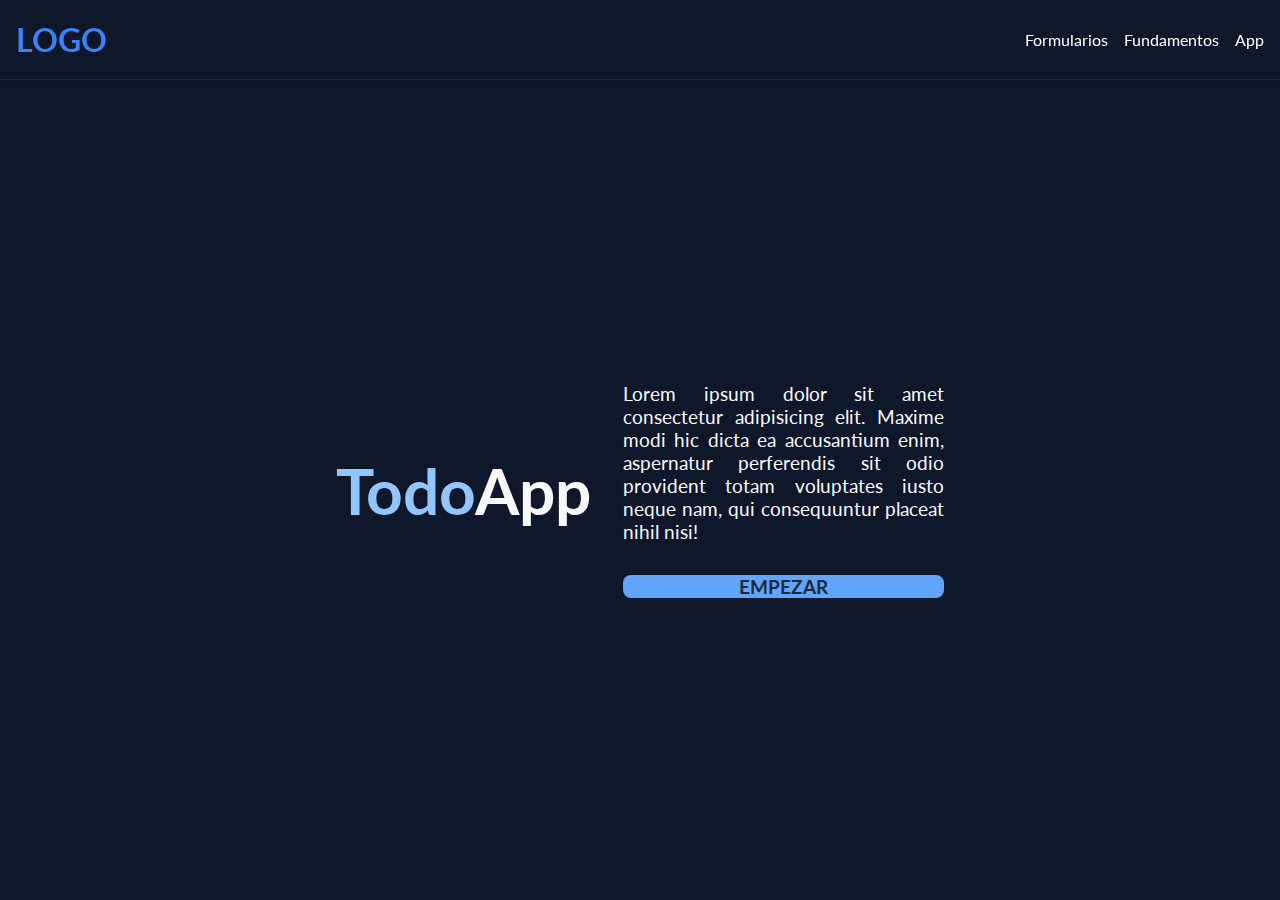
<file: index.html>
<!DOCTYPE html>
<html lang="en">
<head>
    <meta charset="UTF-8">
    <meta http-equiv="X-UA-Compatible" content="IE=edge">
    <meta name="viewport" content="width=device-width, initial-scale=1.0">
    <title>Document</title>
    <link rel="stylesheet" href="index.css">
    <link rel="preconnect" href="https://fonts.googleapis.com">
<link rel="preconnect" href="https://fonts.gstatic.com" crossorigin>
<link href="https://fonts.googleapis.com/css2?family=Lato:wght@400;700&display=swap" rel="stylesheet">
</head>
<body>
    <nav id="navbar">
        <!-- <a id="Logo" href="index.html">Logo</a> -->
        <h3 id="Logo">Logo</h3>
        <svg xmlns="http://www.w3.org/2000/svg" fill="none" viewBox="0 0 24 24" stroke-width="1.5" stroke="currentColor" class="bars-icon">
            <path stroke-linecap="round" stroke-linejoin="round" d="M3.75 6.75h16.5M3.75 12h16.5m-16.5 5.25h16.5" />
          </svg>
          <div id="links-container">
            <a class="Link" href="Formularios/" target="_blank" rel="noopener noreferrer">Formularios</a>
            <a class="Link" href="Fundamentos/" target="_blank" rel="noopener noreferrer">Fundamentos</a>
            <a class="Link" href="App/">App</a>
          </div>
    </nav>

    <main id="main-container">
        <h1 id="main-tittle"><span id="tittle-accent">Todo</span>App</h1>
        <div id="main-desc-container">
            <p id="main-description">Lorem ipsum dolor sit amet consectetur adipisicing elit. Maxime modi hic dicta ea accusantium enim, aspernatur perferendis sit odio provident totam voluptates iusto neque nam, qui consequuntur placeat nihil nisi!</p>
            <a id="main-link" href="App/">Empezar</a>
        </div>
    </main>
</body>
</html>
</file>
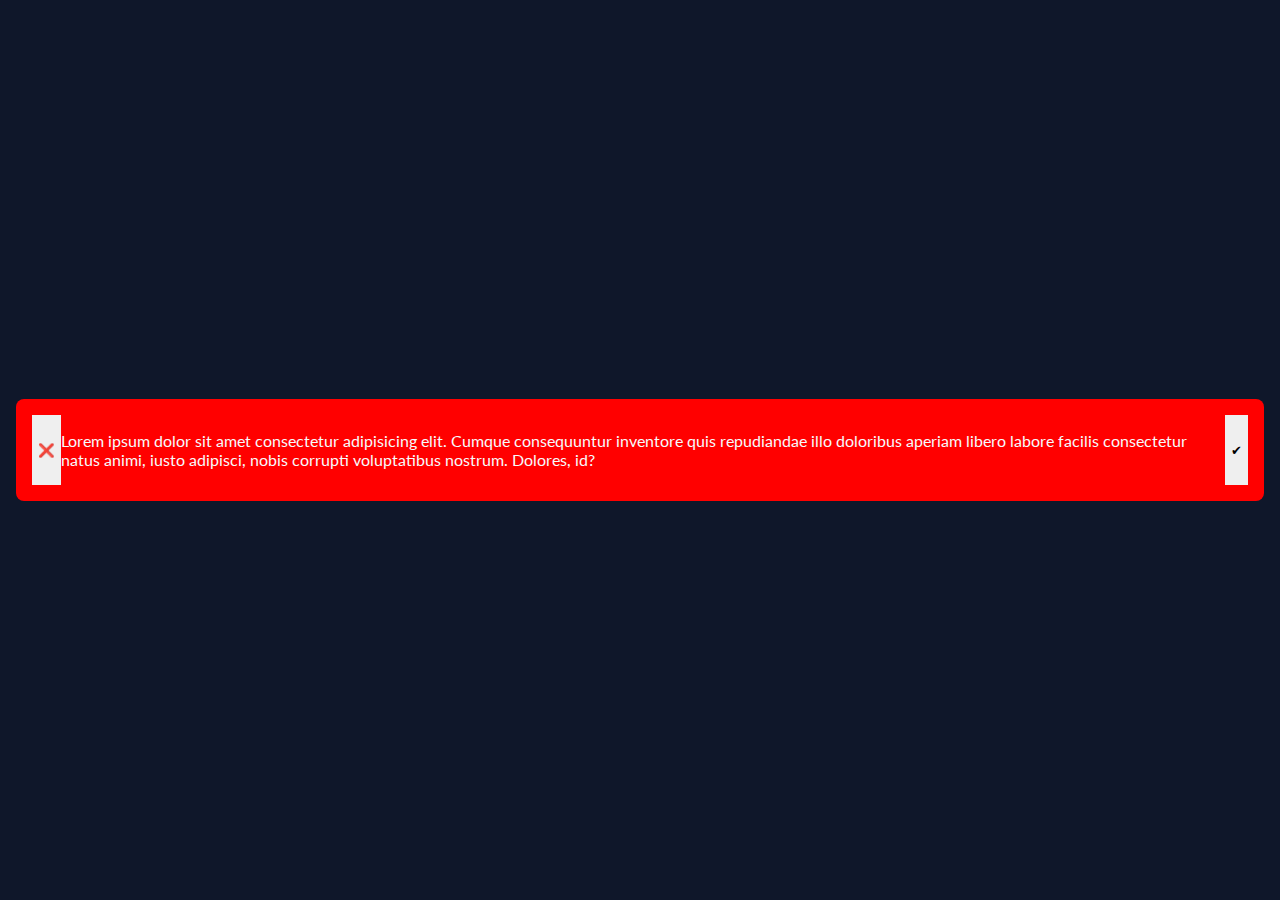
<file: App/index.html>
<!DOCTYPE html>
<html lang="en">
<head>
    <meta charset="UTF-8">
    <meta http-equiv="X-UA-Compatible" content="IE=edge">
    <meta name="viewport" content="width=device-width, initial-scale=1.0">
    <title>App</title>
    <link rel="preconnect" href="https://fonts.googleapis.com">
    <link rel="preconnect" href="https://fonts.gstatic.com" crossorigin>
    <link href="https://fonts.googleapis.com/css2?family=Lato:wght@400;700&display=swap" rel="stylesheet">
    <link rel="stylesheet" href="index.css">
</head>
<body>
 <ul>
    <li class="task">
        <button class="delete-btn">❌</button>
        <p class="text">Lorem ipsum dolor sit amet consectetur adipisicing elit. Cumque consequuntur inventore quis repudiandae illo doloribus aperiam libero labore facilis consectetur natus animi, iusto adipisci, nobis corrupti voluptatibus nostrum. Dolores, id?</p>
        <button class="check-btn">✔</button>
    </li>
 </ul>
</body>
</html>
</file>
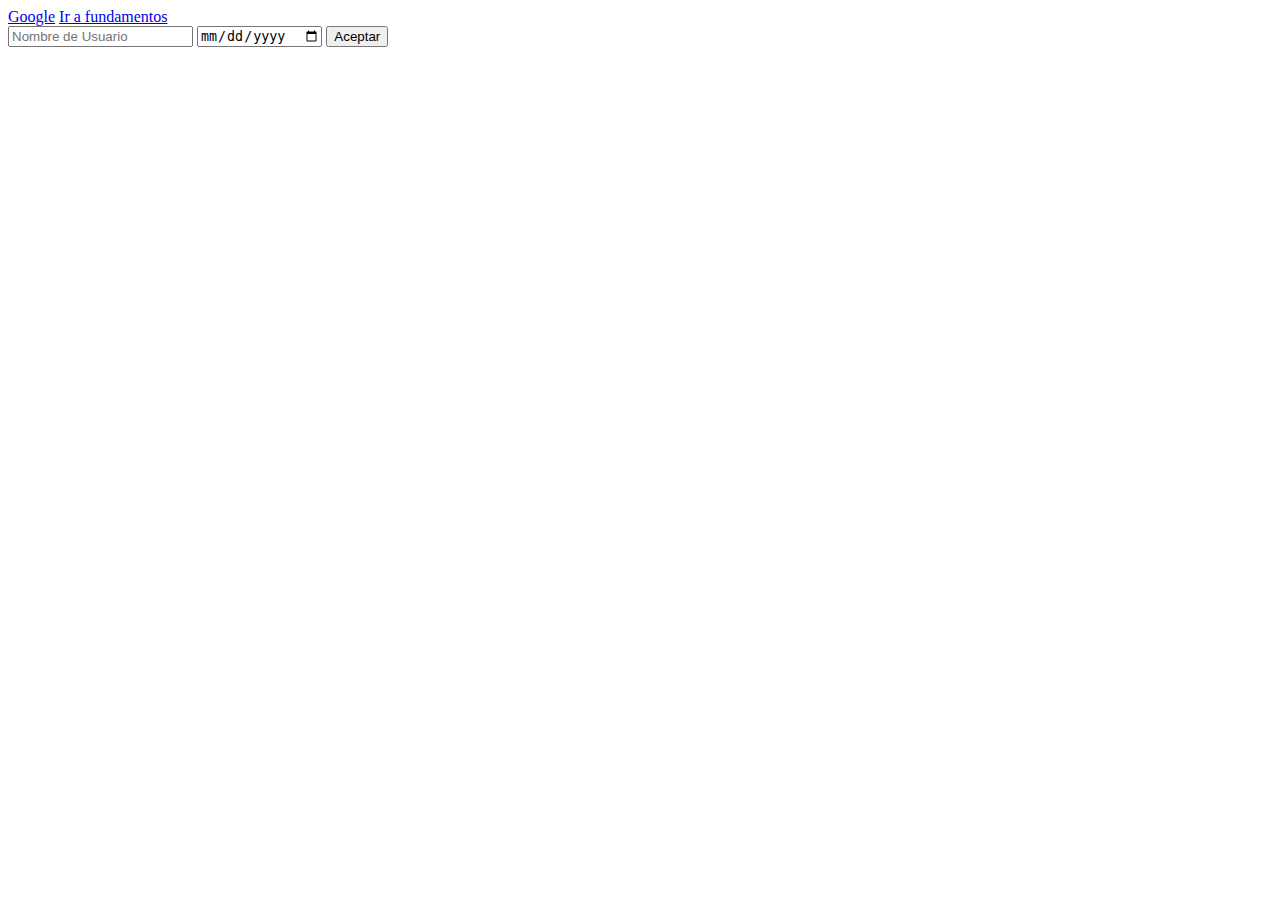
<file: Formularios/index.html>
<!DOCTYPE html>
<html lang="en">
<head>
    <meta charset="UTF-8">
    <meta http-equiv="X-UA-Compatible" content="IE=edge">
    <meta name="viewport" content="width=device-width, initial-scale=1.0">
    <title>Document</title>
</head>
<body>
    <!-- Links -->
<a href="https://www.google.co.ve/?hl=es" target="_blank" rel="noopener noreferrer">Google</a>
<a href="../Fundamentos/fundamentos.html">Ir a fundamentos</a>

<!-- formularios -->
<form >
    <input type="text" placeholder="Nombre de Usuario" required>
    <input type="date" required>
    <button>Aceptar</button>
</form>

</body>
</html>
</file>
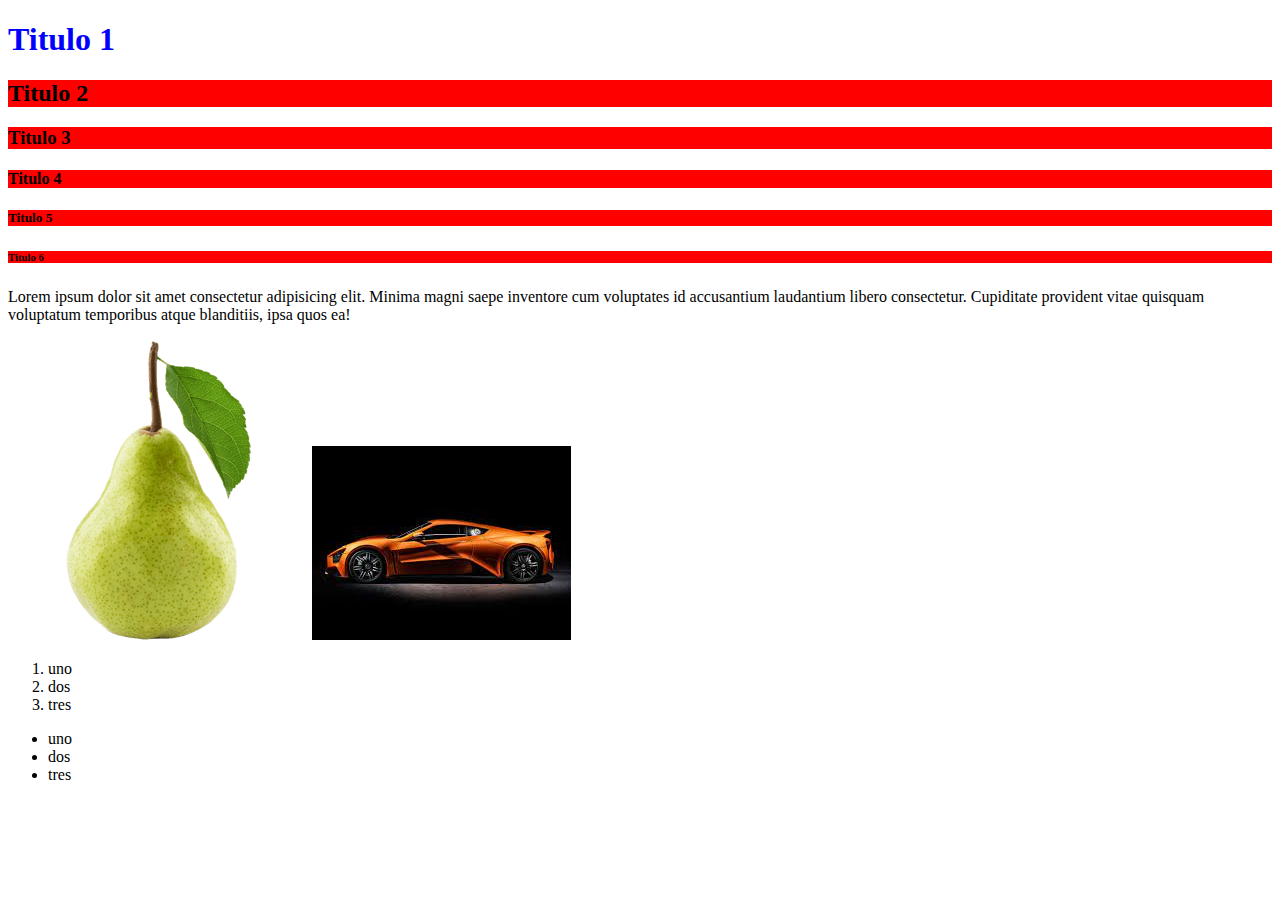
<file: Fundamentos/index.html>
<!DOCTYPE html>
<html lang="es">
<head>
    <meta charset="UTF-8">
    <meta http-equiv="X-UA-Compatible" content="IE=edge">
    <meta name="viewport" content="width=, initial-scale=1.0">
    <title>Clases</title>
    <link rel="stylesheet" href="index.css">
</head>
<body>
    <!-- Titulos -->
    <h1 id="tittle" class="green brown">Titulo 1</h1>
    <h2 class="subtittle">Titulo 2</h2>
    <h3 class="subtittle">Titulo 3</h3>
    <h4 class="subtittle">Titulo 4</h4>
    <h5 class="subtittle">Titulo 5</h5>
    <h6 class="subtittle">Titulo 6</h6>

    <!-- parrafo o texto -->
    <p>Lorem ipsum dolor sit amet consectetur adipisicing elit. Minima magni saepe inventore cum voluptates id accusantium laudantium libero consectetur. Cupiditate provident vitae quisquam voluptatum temporibus atque blanditiis, ipsa quos ea!</p>
    <!-- imagenes -->
    <img src="../img/580b57fcd9996e24bc43c17d.png" alt="">
    <img src="[data-uri]" alt="">
   
    <!-- listas -->
    <ol>
        <li>uno</li>
        <li>dos</li>
        <li>tres</li>
    </ol>
    <ul>
        <li>uno</li>
        <li>dos</li>
        <li>tres</li>
    </ul>
</body>
</html>
</file>
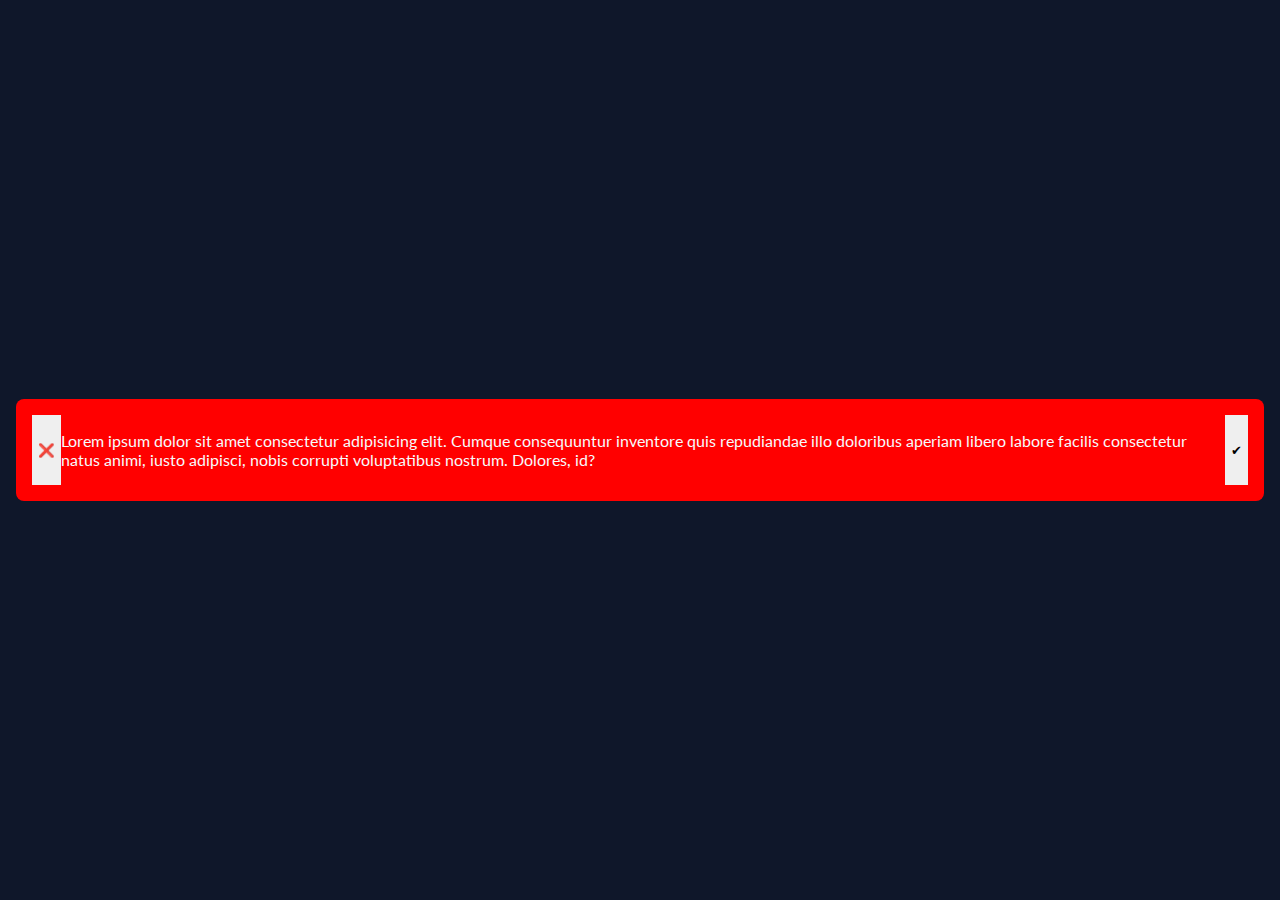
<file: App/App.html>
<!DOCTYPE html>
<html lang="en">
<head>
    <meta charset="UTF-8">
    <meta http-equiv="X-UA-Compatible" content="IE=edge">
    <meta name="viewport" content="width=device-width, initial-scale=1.0">
    <title>App</title>
    <link rel="preconnect" href="https://fonts.googleapis.com">
    <link rel="preconnect" href="https://fonts.gstatic.com" crossorigin>
    <link href="https://fonts.googleapis.com/css2?family=Lato:wght@400;700&display=swap" rel="stylesheet">
    <link rel="stylesheet" href="App.css">
</head>
<body>
 <ul>
    <li class="task">
        <button class="delete-btn">❌</button>
        <p class="text">Lorem ipsum dolor sit amet consectetur adipisicing elit. Cumque consequuntur inventore quis repudiandae illo doloribus aperiam libero labore facilis consectetur natus animi, iusto adipisci, nobis corrupti voluptatibus nostrum. Dolores, id?</p>
        <button class="check-btn">✔</button>
    </li>
 </ul>
</body>
</html>
</file>
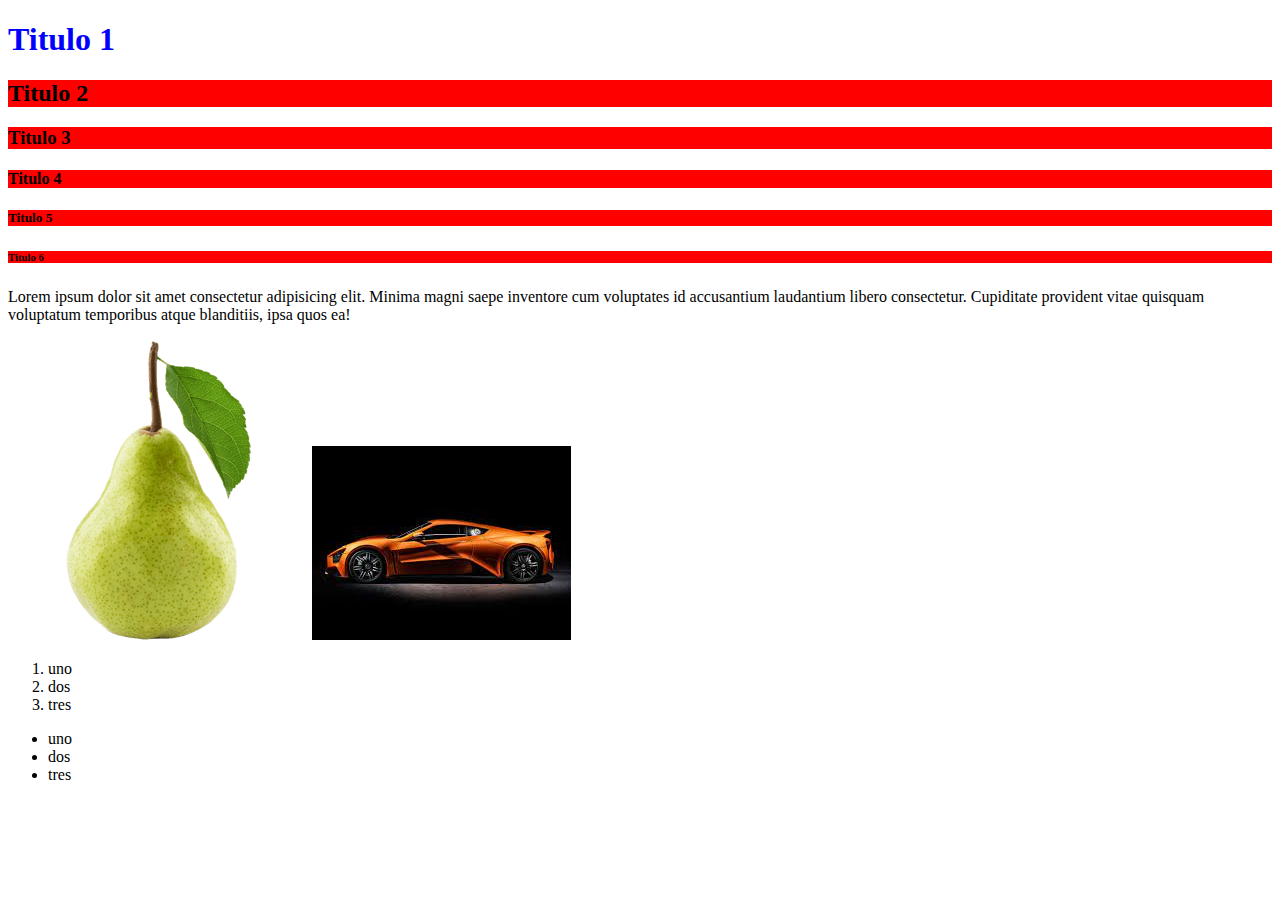
<file: Fundamentos/fundamentos.html>
<!DOCTYPE html>
<html lang="es">
<head>
    <meta charset="UTF-8">
    <meta http-equiv="X-UA-Compatible" content="IE=edge">
    <meta name="viewport" content="width=, initial-scale=1.0">
    <title>Clases</title>
    <link rel="stylesheet" href="fundamentos.css">
</head>
<body>
    <!-- Titulos -->
    <h1 id="tittle" class="green brown">Titulo 1</h1>
    <h2 class="subtittle">Titulo 2</h2>
    <h3 class="subtittle">Titulo 3</h3>
    <h4 class="subtittle">Titulo 4</h4>
    <h5 class="subtittle">Titulo 5</h5>
    <h6 class="subtittle">Titulo 6</h6>

    <!-- parrafo o texto -->
    <p>Lorem ipsum dolor sit amet consectetur adipisicing elit. Minima magni saepe inventore cum voluptates id accusantium laudantium libero consectetur. Cupiditate provident vitae quisquam voluptatum temporibus atque blanditiis, ipsa quos ea!</p>
    <!-- imagenes -->
    <img src="../img/580b57fcd9996e24bc43c17d.png" alt="">
    <img src="[data-uri]" alt="">
   
    <!-- listas -->
    <ol>
        <li>uno</li>
        <li>dos</li>
        <li>tres</li>
    </ol>
    <ul>
        <li>uno</li>
        <li>dos</li>
        <li>tres</li>
    </ul>
</body>
</html>
</file>
<file: index.css>
/* codigo importante para logos */
*,
::before,
::after {
    box-sizing: border-box;
    border-width: 0;
    border-style: solid;
}

body {
    margin: 0;
    padding-top: 5rem;
    background-color: #0f172a;
    font-family: 'Lato', sans-serif;
    color: #f8fafc;
    height: 100vh;
}
#navbar {
    background-color: #0f172a;
    width: 100%;
    height: 5rem;
    position: fixed;
    top: 0;
    left: 0;
    right: 0;
    display: flex;
    /* eje x ,abajo eje y */
    justify-content: space-between;
    align-items: center;
    /* una sola propiedad:todo, 2 propiedades arriba y abajo */
    padding: 0rem 1rem;
    color: #f8fafc;
    box-shadow: 0 1px 3px 0 rgb(0 0 0 / 0.1), 0 1px 2px -1px rgb(0 0 0 / 0.1);
    border-bottom: 1px solid #1e293b;
}

.bars-icon{
    width: 3rem;
    height: 3rem;
    cursor: pointer;
    padding: 0.5rem;
    border-radius: 0.5rem;
    transition: all 0.3s ease-in-out;
}

.bars-icon:hover{
    /* color: aliceblue; */
    /* opacidad con rgba */
    background-color: #1e293b;
    transform: scale(1.2);
}

#Logo{
    margin: 0;
    text-transform: uppercase;
    font-weight: 700;
    font-size: 2rem;
    text-decoration: none;
    color: #3b82f6;
}

#links-container {
    display: none;
    gap: 1rem;
}
.Link{
color: white;
text-decoration: none;
}
.Link:hover {
    text-decoration: underline;
}

#main-container{
    height: 100%;
    padding: 0 1rem;
    display: flex;
    flex-direction: column;
    align-items: center;
    justify-content: center;
    gap: 2rem;
}

#main-tittle {
    margin: 0;
    font-size: 4rem;
}
#tittle-accent {
    color: #93c5fd;
}

#main-description {
    text-align: justify;
    font-size: 1.2rem;
    margin: 0;
}

#main-desc-container{
    display: flex;
    flex-direction: column;
    align-items: center;
    gap: 2rem;
}

#main-link {
    width: 100%;
    padding: 0.5 1rem;
    border-radius: 0.5rem;
    background-color: #60a5fa;
    text-align: center;
    text-decoration: none;
    text-transform: uppercase;
    font-weight: 700;
    font-size: 1.2rem;
    color: #1e293b;
    transition: all 0.3s ease-in-out;
}
#main-link:hover {
    background-color: #3b82f6;
}

/* siempre arroba media de ultimo */
@media (min-width:768px) {
    .bars-icon {
        display: none;
    }
    /* esto se agrega para que se vea los links en tablet y pc */
    #links-container{
        display: flex;
    }
    #main-container{
        width: 70%;
        margin: 0 auto;
    }
    @media (min-width: 1024px) {
        #main-container {
            flex-direction: row;
            width: 50%;
        }
        
    }
}
</file>
<file: App/index.css>
*,
::before,
::after {
    box-sizing: border-box;
    border-width: 0;
    border-style: solid;
}

body {
    margin: 0;
    background-color: #0f172a;
    font-family: 'Lato', sans-serif;
    color: #f8fafc;
    height: 100vh;
    display: flex;
    justify-content: center;
    align-items: center;
    padding: 0 1rem;
}
ul{
    margin: 0;
    list-style: none;
    padding: 1rem;
    background-color: red;
    width: 100%;
    border-radius: 0.5rem;
    max-height: 25rem;
    /* overflow funciona con height */
    overflow: auto;
    /* modificar barra de desplazamiento */

}

.task{
    display: flex;
}
</file>
<file: Fundamentos/index.css>
h1{
    color: red;
}

#tittle {
    color: blue;
}

.green {
    color: green;
}

.brown {
    color: brown;
}

.subtittle {
    background-color: red;
}
</file>
<file: App/App.css>
*,
::before,
::after {
    box-sizing: border-box;
    border-width: 0;
    border-style: solid;
}

body {
    margin: 0;
    background-color: #0f172a;
    font-family: 'Lato', sans-serif;
    color: #f8fafc;
    height: 100vh;
    display: flex;
    justify-content: center;
    align-items: center;
    padding: 0 1rem;
}
ul{
    margin: 0;
    list-style: none;
    padding: 1rem;
    background-color: red;
    width: 100%;
    border-radius: 0.5rem;
    max-height: 25rem;
    /* overflow funciona con height */
    overflow: auto;
    /* modificar barra de desplazamiento */

}

.task{
    display: flex;
}
</file>
<file: Fundamentos/fundamentos.css>
h1{
    color: red;
}

#tittle {
    color: blue;
}

.green {
    color: green;
}

.brown {
    color: brown;
}

.subtittle {
    background-color: red;
}
</file>
